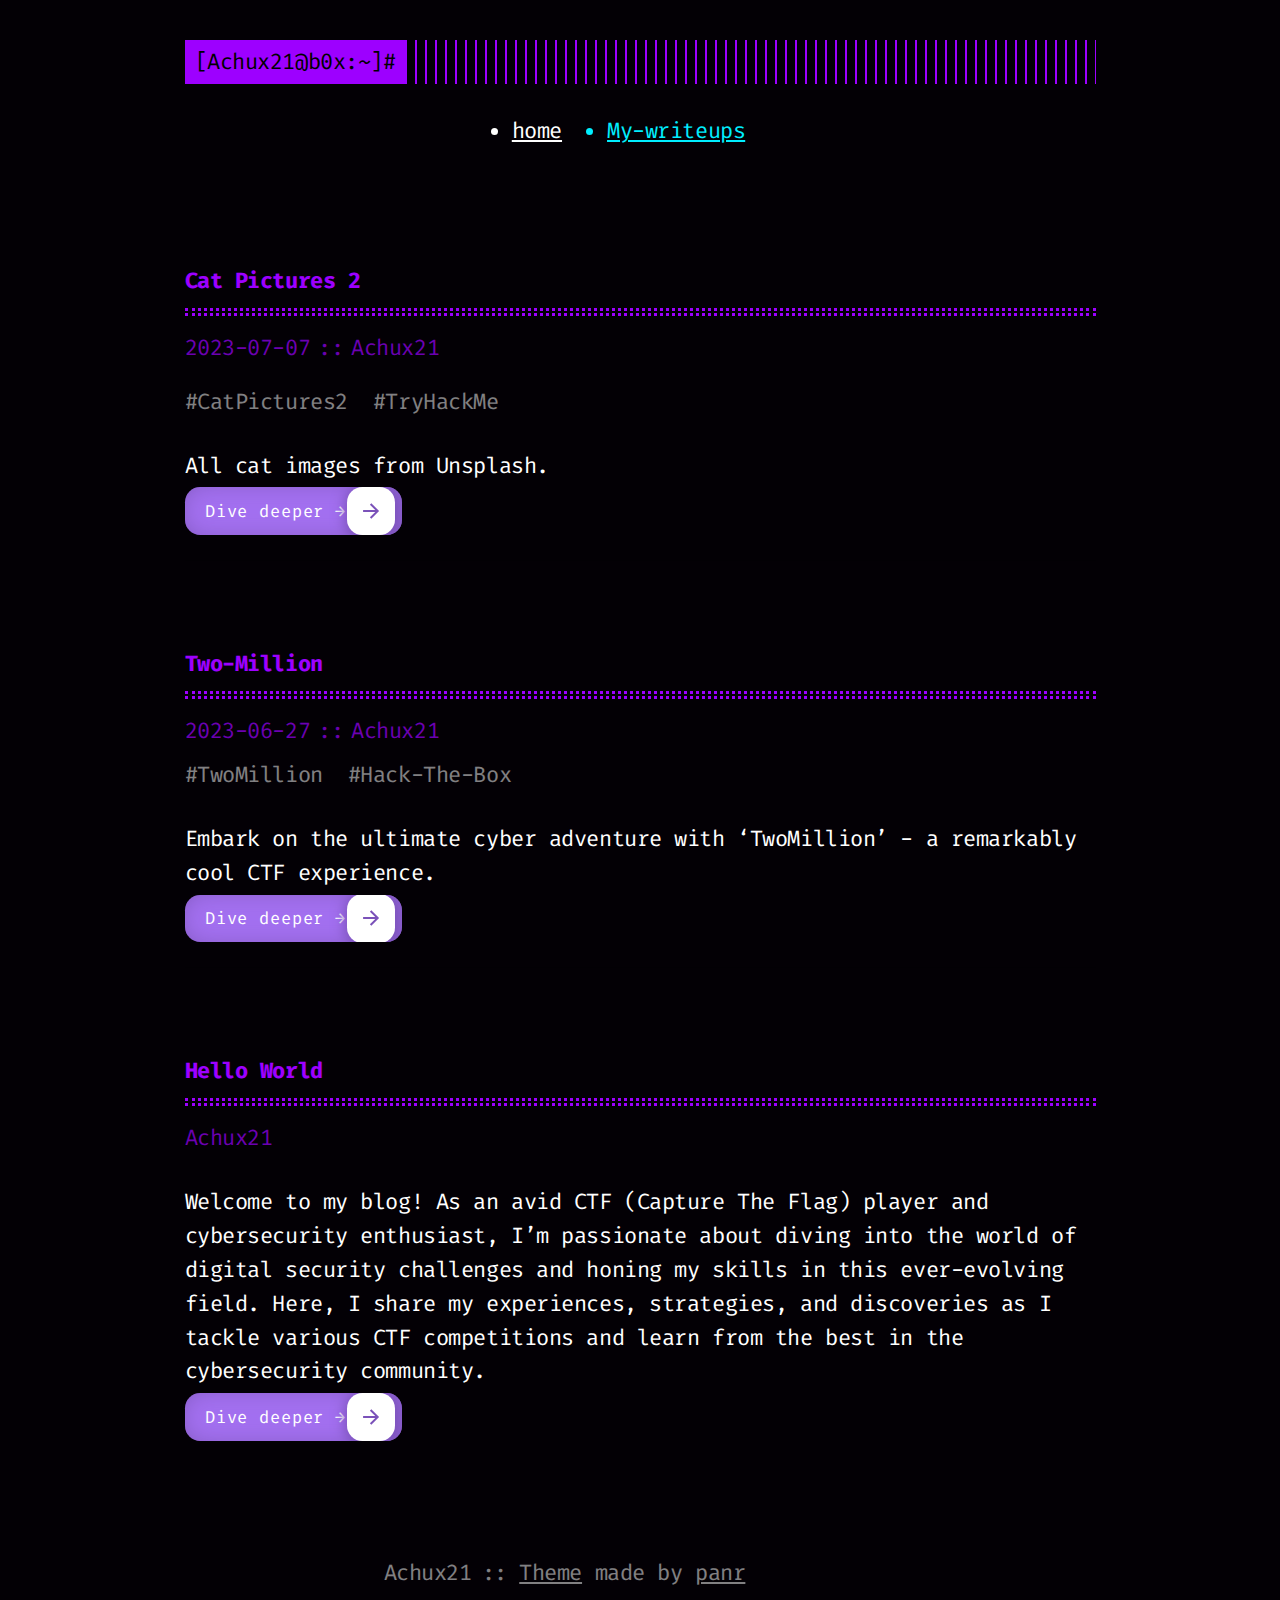
<file: posts/index.html>
<!DOCTYPE html>
<html lang="en">
<head>
  
    <title>Posts :: Welcome</title>
  
  <meta http-equiv="content-type" content="text/html; charset=utf-8">
<meta name="viewport" content="width=device-width, initial-scale=1.0">
<meta name="description" content="" />
<meta name="keywords" content="" />

  <meta name="robots" content="noodp" />

<link rel="canonical" href="/posts/" />






  
  
  
  
  
  <link rel="stylesheet" href="/styles.css">







  <link rel="shortcut icon" href="favicon.ico">



<meta name="twitter:card" content="summary" />

  
    <meta name="twitter:site" content="" />
  
    <meta name="twitter:creator" content="" />



<meta property="og:locale" content="en" />
<meta property="og:type" content="website" />
<meta property="og:title" content="Posts">
<meta property="og:description" content="" />
<meta property="og:url" content="/posts/" />
<meta property="og:site_name" content="Welcome" />

  
    <meta property="og:image" content="favicon.ico">
  

<meta property="og:image:width" content="1200">
<meta property="og:image:height" content="627">





  <link href="/posts/index.xml" rel="alternate" type="application/rss+xml" title="Welcome" />









</head>
<body class="blue">


<div class="container center headings--one-size">

  <header class="header">
  <div class="header__inner">
    <div class="header__logo">
      <a href="/">
  <div class="logo">
    [Achux21@b0x:~]#
  </div>
</a>

    </div>
    
      <ul class="menu menu--mobile">
  <li class="menu__trigger">Menu&nbsp;▾</li>
  <li>
    <ul class="menu__dropdown">
      
        
          <li><a href="/about">home</a></li>
        
      
        
          <li><a href="/posts/index.html">My-writeups</a></li>
        
      
      
    </ul>
  </li>
</ul>

    
    
  </div>
  
    <nav class="navigation-menu">
  <ul class="navigation-menu__inner menu--desktop">
    
      
        
          <li><a href="/about" >home</a></li>
        
          
        
          <li class="active"><a href="/posts/index.html" >My-writeups</a></li>
        
      
      
    
  </ul>
</nav>

  
</header>


  <div class="content">
    
  
  <div class="posts">
    
      <article class="post on-list">
        <h1 class="post-title">
          <a href="/posts/catpictures/">Cat Pictures 2</a>
        </h1>
        <div class="post-meta"><time class="post-date">2023-07-07</time><span class="post-author">Achux21</span></div>

        
          <span class="post-tags">
            
            
            
           
          </span>
        
          <span class="post-tags">
          #<a href="\tags\catpictures2\index.html">CatPictures2</a>&nbsp;
            
          #<a href="\tags\tryhackme\index.html">TryHackMe</a>&nbsp;

        </span>
        <div class="post-content" class="select">
          
            All cat images from Unsplash.
          
        </div>

        
         
          <button  class="cssbuttons-io-button"> Dive deeper →
            <div class="icon">
             <a class="read-more button" href="/posts/catpictures/">
            <svg xmlns="http://www.w3.org/2000/svg" viewBox="0 0 24 24" width="24" height="24"><path fill="none" d="M0 0h24v24H0z"></path><path fill="currentColor" d="M16.172 11l-5.364-5.364 1.414-1.414L20 12l-7.778 7.778-1.414-1.414L16.172 13H4v-2z" data-darkreader-inline-fill="" style="--darkreader-inline-fill: currentColor;"></path></svg>
                       </a>
                     </div>
            </button>
      </article>
    
      <article class="post on-list">
        <h1 class="post-title">
          <a href="/posts/htb/">Two-Million</a>
        </h1>
        <div class="post-meta"><time class="post-date">2023-06-27</time><span class="post-author">Achux21</span></div>

        
          <span class="post-tags">
            
            #<a href="/tags\twomillion\index.html">TwoMillion</a>&nbsp;
            
            #<a href="/tags\hack-the-box\index.html">Hack-The-Box</a>&nbsp;
            
          </span>
        

        


        <div class="post-content">
          
            Embark on the ultimate cyber adventure with &lsquo;TwoMillion&rsquo; - a remarkably cool CTF experience.
          
        </div>

        
          
          <button class="cssbuttons-io-button"> Dive deeper →
            <div class="icon">
             <a class="read-more button" href="/posts/htb/">
            <svg xmlns="http://www.w3.org/2000/svg" viewBox="0 0 24 24" width="24" height="24"><path fill="none" d="M0 0h24v24H0z"></path><path fill="currentColor" d="M16.172 11l-5.364-5.364 1.414-1.414L20 12l-7.778 7.778-1.414-1.414L16.172 13H4v-2z" data-darkreader-inline-fill="" style="--darkreader-inline-fill: currentColor;"></path></svg>
                       </a>
                     </div>
            </button>
      </article>
    
      <article class="post on-list">
        <h1 class="post-title">
          <a href="/posts/hello/">Hello World</a>
        </h1>
        <div class="post-meta"><span class="post-author">Achux21</span></div>

        

        


        <div class="post-content" class="select">
          
            Welcome to my blog! As an avid CTF (Capture The Flag) player and cybersecurity enthusiast, I&rsquo;m passionate about diving into the world of digital security challenges and honing my skills in this ever-evolving field. Here, I share my experiences, strategies, and discoveries as I tackle various CTF competitions and learn from the best in the cybersecurity community.
          
        </div>

        
          
          <button class="cssbuttons-io-button"> Dive deeper →
            <div class="icon">
             <a class="read-more button" href="/posts/hello/">
            <svg xmlns="http://www.w3.org/2000/svg" viewBox="0 0 24 24" width="24" height="24"><path fill="none" d="M0 0h24v24H0z"></path><path fill="currentColor" d="M16.172 11l-5.364-5.364 1.414-1.414L20 12l-7.778 7.778-1.414-1.414L16.172 13H4v-2z" data-darkreader-inline-fill="" style="--darkreader-inline-fill: currentColor;"></path></svg>
                       </a>
                     </div>
            </button>
      </article>
    

    <div class="pagination">
  <div class="pagination__buttons">
    
    
  </div>
</div>

  </div>

  </div>

  
    <footer class="footer">
  <div class="footer__inner">
    
      <div class="copyright copyright--user">
        <span>Achux21</span>
    
      <span>:: <a href="https://github.com/panr/hugo-theme-terminal" target="_blank">Theme</a> made by <a href="https://github.com/panr" target="_blank">panr</a></span>
      </div>
  </div>
</footer>






<script type="text/javascript" src="/bundle.min.js"></script>





  
</div>

</body>
</html>
</file>
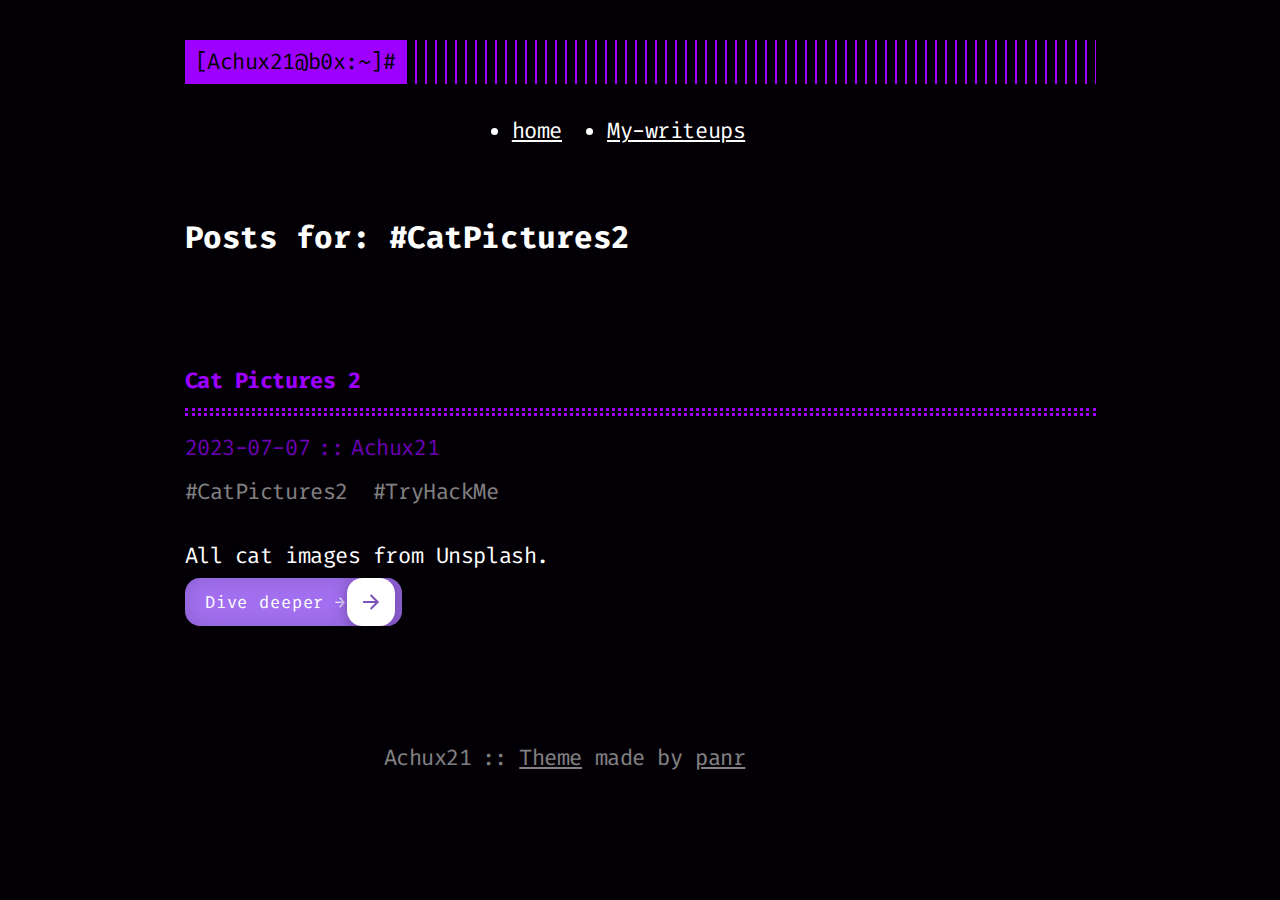
<file: tags/catpictures2/index.html>
<!DOCTYPE html>
<html lang="en">
<head>
  
    <title>CatPictures2 :: Welcome</title>
  
  <meta http-equiv="content-type" content="text/html; charset=utf-8">
<meta name="viewport" content="width=device-width, initial-scale=1.0">
<meta name="description" content="" />
<meta name="keywords" content="" />

  <meta name="robots" content="noodp" />

<link rel="canonical" href="/tags/catpictures2/" />






  
  
  
  
  
  <link rel="stylesheet" href="/styles.css">







  <link rel="shortcut icon" href="favicon.ico">



<meta name="twitter:card" content="summary" />

  
    <meta name="twitter:site" content="" />
  
    <meta name="twitter:creator" content="" />



<meta property="og:locale" content="en" />
<meta property="og:type" content="website" />
<meta property="og:title" content="CatPictures2">
<meta property="og:description" content="" />
<meta property="og:url" content="/tags/catpictures2/" />
<meta property="og:site_name" content="Welcome" />

  
    <meta property="og:image" content="favicon.ico">
  

<meta property="og:image:width" content="1200">
<meta property="og:image:height" content="627">





  <link href="/tags/catpictures2/index.xml" rel="alternate" type="application/rss+xml" title="Welcome" />









</head>
<body class="blue">


<div class="container center headings--one-size">

  <header class="header">
  <div class="header__inner">
    <div class="header__logo">
      <a href="/">
  <div class="logo">
    [Achux21@b0x:~]#
  </div>
</a>

    </div>
    
      <ul class="menu menu--mobile">
  <li class="menu__trigger">Menu&nbsp;▾</li>
  <li>
    <ul class="menu__dropdown">
      
        
          <li><a href="/about">home</a></li>
        
      
        
          <li><a href="/">My-writeups</a></li>
        
      
      
    </ul>
  </li>
</ul>

    
    
  </div>
  
    <nav class="navigation-menu">
  <ul class="navigation-menu__inner menu--desktop">
    
      
        
          <li><a href="/about" >home</a></li>
        
      
        
          <li><a href="/posts/index.html" >My-writeups</a></li>
        
      
      
    
  </ul>
</nav>

  
</header>


  <div class="content">
    
  <h1>Posts for: #CatPictures2</h1>
  
  <div class="posts">
    
      <article class="post on-list">
        <h1 class="post-title">
          <a href="/posts/catpictures/">Cat Pictures 2</a>
        </h1>
        <div class="post-meta"><time class="post-date">2023-07-07</time><span class="post-author">Achux21</span></div>

        
          <span class="post-tags">
            
            #<a >CatPictures2</a>&nbsp;
            
            #<a href="\tags\tryhackme\index.html">TryHackMe</a>&nbsp;
            
          </span>
        

        


        <div class="post-content">
          
            All cat images from Unsplash.
          
        </div>

        
         
          <button  class="cssbuttons-io-button"> Dive deeper →
            <div class="icon">
             <a class="read-more button" href="/posts/catpictures/">
            <svg xmlns="http://www.w3.org/2000/svg" viewBox="0 0 24 24" width="24" height="24"><path fill="none" d="M0 0h24v24H0z"></path><path fill="currentColor" d="M16.172 11l-5.364-5.364 1.414-1.414L20 12l-7.778 7.778-1.414-1.414L16.172 13H4v-2z" data-darkreader-inline-fill="" style="--darkreader-inline-fill: currentColor;"></path></svg>
                       </a>
                     </div>
            </button>
      </article>
    

    <div class="pagination">
  <div class="pagination__buttons">
    
    
  </div>
</div>

  </div>

  </div>

  
    <footer class="footer">
  <div class="footer__inner">
    
      <div class="copyright copyright--user">
        <span>Achux21</span>
    
      <span>:: <a href="https://github.com/panr/hugo-theme-terminal" target="_blank">Theme</a> made by <a href="https://github.com/panr" target="_blank">panr</a></span>
      </div>
  </div>
</footer>






<script type="text/javascript" src="/bundle.min.js"></script>





  
</div>

</body>
</html>
</file>
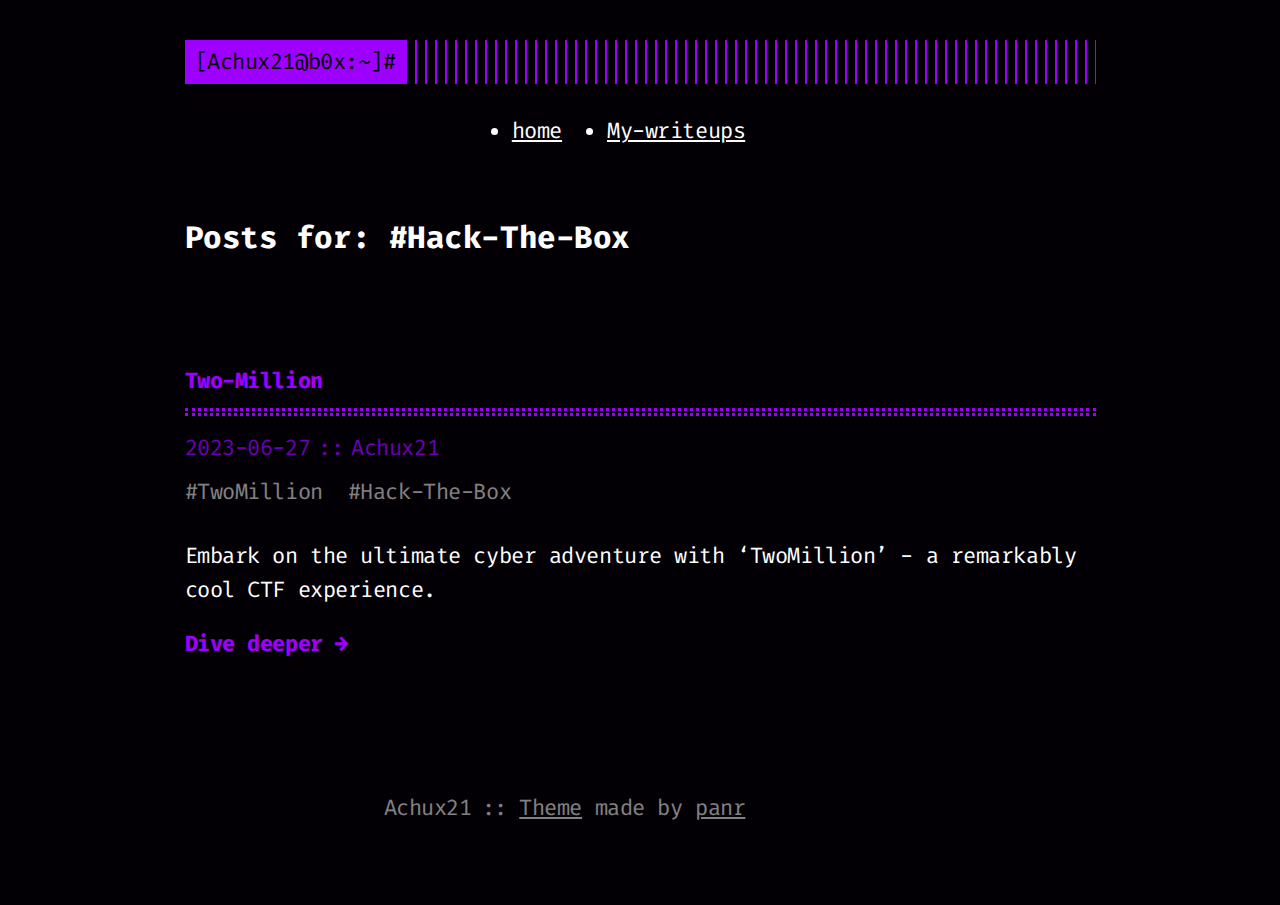
<file: tags/hack-the-box/index.html>
<!DOCTYPE html>
<html lang="en">
<head>
  
    <title>Hack-The-Box :: Welcome</title>
  
  <meta http-equiv="content-type" content="text/html; charset=utf-8">
<meta name="viewport" content="width=device-width, initial-scale=1.0">
<meta name="description" content="" />
<meta name="keywords" content="" />

  <meta name="robots" content="noodp" />

<link rel="canonical" href="/tags/hack-the-box/" />






  
  
  
  
  
  <link rel="stylesheet" href="/styles.css">







  <link rel="shortcut icon" href="favicon.ico">



<meta name="twitter:card" content="summary" />

  
    <meta name="twitter:site" content="" />
  
    <meta name="twitter:creator" content="" />



<meta property="og:locale" content="en" />
<meta property="og:type" content="website" />
<meta property="og:title" content="Hack-The-Box">
<meta property="og:description" content="" />
<meta property="og:url" content="/tags/hack-the-box/" />
<meta property="og:site_name" content="Welcome" />

  
    <meta property="og:image" content="favicon.ico">
  

<meta property="og:image:width" content="1200">
<meta property="og:image:height" content="627">





  <link href="/tags/hack-the-box/index.xml" rel="alternate" type="application/rss+xml" title="Welcome" />









</head>
<body class="blue">


<div class="container center headings--one-size">

  <header class="header">
  <div class="header__inner">
    <div class="header__logo">
      <a href="/">
  <div class="logo">
    [Achux21@b0x:~]#
  </div>
</a>

    </div>
    
      <ul class="menu menu--mobile">
  <li class="menu__trigger">Menu&nbsp;▾</li>
  <li>
    <ul class="menu__dropdown">
      
        
          <li><a href="/about">home</a></li>
        
      
        
          <li><a href="/posts/index.html">My-writeups</a></li>
        
      
      
    </ul>
  </li>
</ul>

    
    
  </div>
  
    <nav class="navigation-menu">
  <ul class="navigation-menu__inner menu--desktop">
    
      
        
          <li><a href="/about" >home</a></li>
        
      
        
          <li><a href="/posts\index.html" >My-writeups</a></li>
        
      
      
    
  </ul>
</nav>

  
</header>


  <div class="content">
    
  <h1>Posts for: #Hack-The-Box</h1>
  
  <div class="posts">
    
      <article class="post on-list">
        <h1 class="post-title">
          <a href="/posts/htb/">Two-Million</a>
        </h1>
        <div class="post-meta"><time class="post-date">2023-06-27</time><span class="post-author">Achux21</span></div>

        
          <span class="post-tags">
            
            #<a href="/tags\twomillion\index.html">TwoMillion</a>&nbsp;
            
            #<a >Hack-The-Box</a>&nbsp;
            
          </span>
        

        


        <div class="post-content">
          
            Embark on the ultimate cyber adventure with &lsquo;TwoMillion&rsquo; - a remarkably cool CTF experience.
          
        </div>

        
          <div>
            <a class="read-more button" href="/posts/htb/">Dive deeper →</a>
          </div>
        
      </article>
    

    <div class="pagination">
  <div class="pagination__buttons">
    
    
  </div>
</div>

  </div>

  </div>

  
    <footer class="footer">
  <div class="footer__inner">
    
      <div class="copyright copyright--user">
        <span>Achux21</span>
    
      <span>:: <a href="https://github.com/panr/hugo-theme-terminal" target="_blank">Theme</a> made by <a href="https://github.com/panr" target="_blank">panr</a></span>
      </div>
  </div>
</footer>






<script type="text/javascript" src="/bundle.min.js"></script>





  
</div>

</body>
</html>
</file>
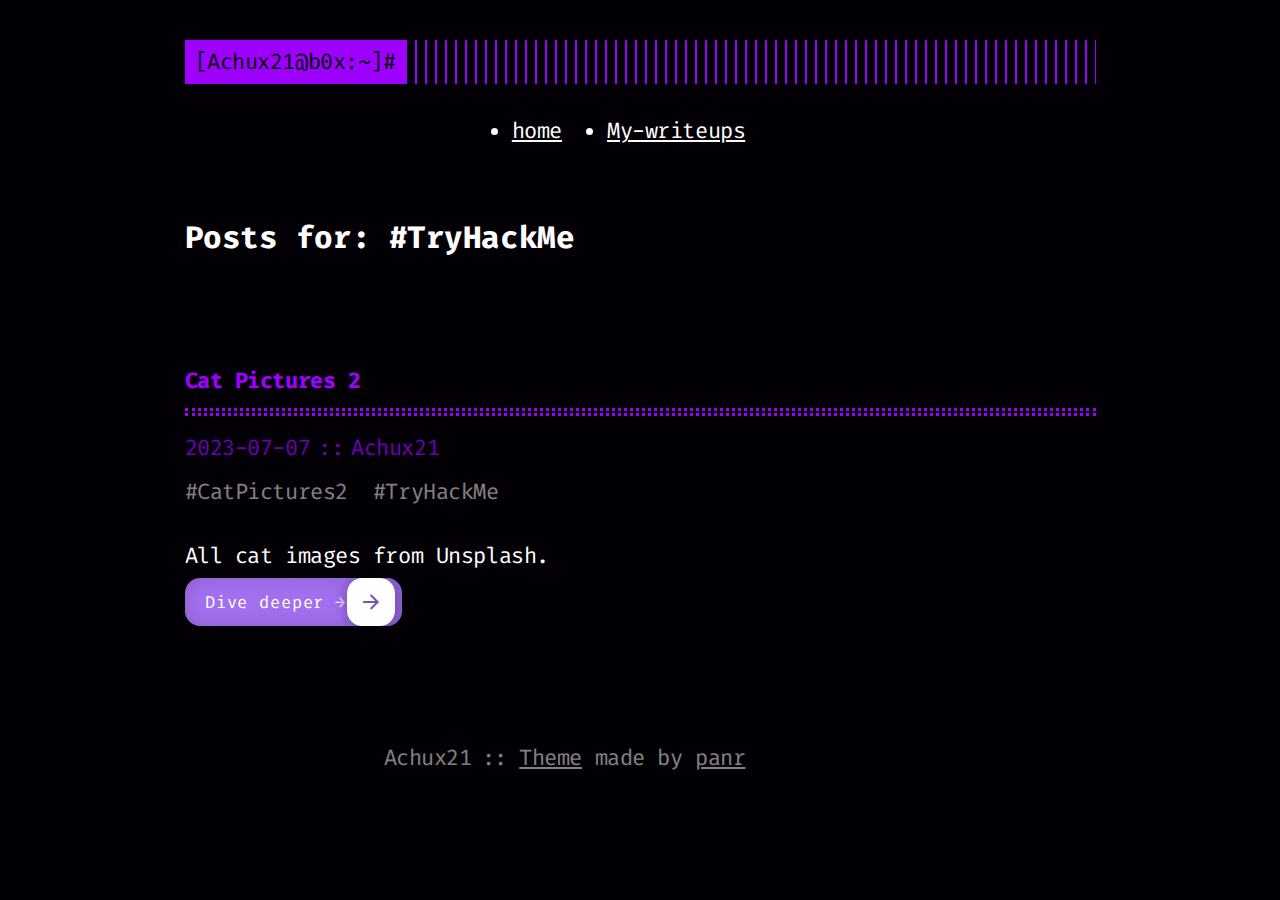
<file: tags/tryhackme/index.html>
<!DOCTYPE html>
<html lang="en">
<head>
  
    <title>TryHackMe :: Welcome</title>
  
  <meta http-equiv="content-type" content="text/html; charset=utf-8">
<meta name="viewport" content="width=device-width, initial-scale=1.0">
<meta name="description" content="" />
<meta name="keywords" content="" />

  <meta name="robots" content="noodp" />

<link rel="canonical" href="/tags/tryhackme/" />






  
  
  
  
  
  <link rel="stylesheet" href="/styles.css">







  <link rel="shortcut icon" href="favicon.ico">



<meta name="twitter:card" content="summary" />

  
    <meta name="twitter:site" content="" />
  
    <meta name="twitter:creator" content="" />



<meta property="og:locale" content="en" />
<meta property="og:type" content="website" />
<meta property="og:title" content="TryHackMe">
<meta property="og:description" content="" />
<meta property="og:url" content="/tags/tryhackme/" />
<meta property="og:site_name" content="Welcome" />

  
    <meta property="og:image" content="favicon.ico">
  

<meta property="og:image:width" content="1200">
<meta property="og:image:height" content="627">





  <link href="/tags/tryhackme/index.xml" rel="alternate" type="application/rss+xml" title="Welcome" />









</head>
<body class="blue">


<div class="container center headings--one-size">

  <header class="header">
  <div class="header__inner">
    <div class="header__logo">
      <a href="/">
  <div class="logo">
    [Achux21@b0x:~]#
  </div>
</a>

    </div>
    
      <ul class="menu menu--mobile">
  <li class="menu__trigger">Menu&nbsp;▾</li>
  <li>
    <ul class="menu__dropdown">
      
        
          <li><a href="/about">home</a></li>
        
      
        
          <li><a href="/posts/index.html">My-writeups</a></li>
        
      
      
    </ul>
  </li>
</ul>

    
    
  </div>
  
    <nav class="navigation-menu">
  <ul class="navigation-menu__inner menu--desktop">
    
      
        
          <li><a href="/about" >home</a></li>
        
      
        
          <li><a href="/posts/index.html" >My-writeups</a></li>
        
      
      
    
  </ul>
</nav>

  
</header>


  <div class="content">
    
  <h1>Posts for: #TryHackMe</h1>
  
  <div class="posts">
    
      <article class="post on-list">
        <h1 class="post-title">
          <a href="/posts/catpictures/">Cat Pictures 2</a>
        </h1>
        <div class="post-meta"><time class="post-date">2023-07-07</time><span class="post-author">Achux21</span></div>

        
          <span class="post-tags">
            
            #<a href="\tags\catpictures2\index.html">CatPictures2</a>&nbsp;
            
            #<a >TryHackMe</a>&nbsp;
            
          </span>
        

        


        <div class="post-content">
          
            All cat images from Unsplash.
          
        </div>

        
        <button  class="cssbuttons-io-button"> Dive deeper →
          <div class="icon">
           <a class="read-more button" href="/posts/catpictures/">
          <svg xmlns="http://www.w3.org/2000/svg" viewBox="0 0 24 24" width="24" height="24"><path fill="none" d="M0 0h24v24H0z"></path><path fill="currentColor" d="M16.172 11l-5.364-5.364 1.414-1.414L20 12l-7.778 7.778-1.414-1.414L16.172 13H4v-2z" data-darkreader-inline-fill="" style="--darkreader-inline-fill: currentColor;"></path></svg>
                     </a>
                   </div>
          </button>
        
      </article>
    

    <div class="pagination">
  <div class="pagination__buttons">
    
    
  </div>
</div>

  </div>

  </div>

  
    <footer class="footer">
  <div class="footer__inner">
    
      <div class="copyright copyright--user">
        <span>Achux21</span>
    
      <span>:: <a href="https://github.com/panr/hugo-theme-terminal" target="_blank">Theme</a> made by <a href="https://github.com/panr" target="_blank">panr</a></span>
      </div>
  </div>
</footer>






<script type="text/javascript" src="/bundle.min.js"></script>





  
</div>

</body>
</html>
</file>
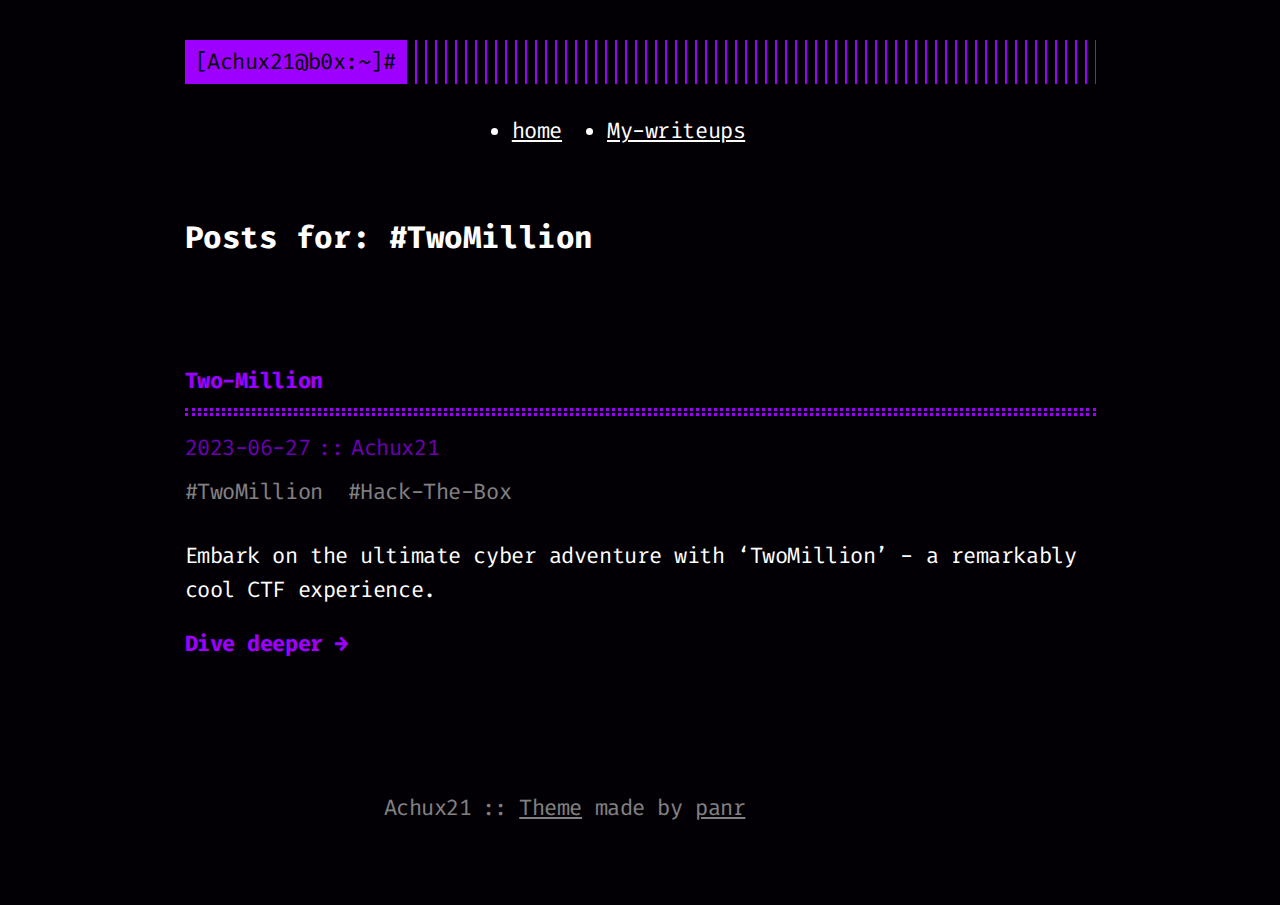
<file: tags/twomillion/index.html>
<!DOCTYPE html>
<html lang="en">
<head>
  
    <title>TwoMillion :: Welcome</title>
  
  <meta http-equiv="content-type" content="text/html; charset=utf-8">
<meta name="viewport" content="width=device-width, initial-scale=1.0">
<meta name="description" content="" />
<meta name="keywords" content="" />

  <meta name="robots" content="noodp" />

<link rel="canonical" href="/tags/twomillion/" />






  
  
  
  
  
  <link rel="stylesheet" href="/styles.css">







  <link rel="shortcut icon" href="favicon.ico">



<meta name="twitter:card" content="summary" />

  
    <meta name="twitter:site" content="" />
  
    <meta name="twitter:creator" content="" />



<meta property="og:locale" content="en" />
<meta property="og:type" content="website" />
<meta property="og:title" content="TwoMillion">
<meta property="og:description" content="" />
<meta property="og:url" content="/tags/twomillion/" />
<meta property="og:site_name" content="Welcome" />

  
    <meta property="og:image" content="favicon.ico">
  

<meta property="og:image:width" content="1200">
<meta property="og:image:height" content="627">





  <link href="/tags/twomillion/index.xml" rel="alternate" type="application/rss+xml" title="Welcome" />









</head>
<body class="blue">


<div class="container center headings--one-size">

  <header class="header">
  <div class="header__inner">
    <div class="header__logo">
      <a href="/">
  <div class="logo">
    [Achux21@b0x:~]#
  </div>
</a>

    </div>
    
      <ul class="menu menu--mobile">
  <li class="menu__trigger">Menu&nbsp;▾</li>
  <li>
    <ul class="menu__dropdown">
      
        
          <li><a href="/about">home</a></li>
        
      
        
          <li><a href="/posts\index.html">My-writeups</a></li>
        
      
      
    </ul>
  </li>
</ul>

    
    
  </div>
  
    <nav class="navigation-menu">
  <ul class="navigation-menu__inner menu--desktop">
    
      
        
          <li><a href="/about" >home</a></li>
        
      
        
          <li><a href="/posts\index.html" >My-writeups</a></li>
        
      
      
    
  </ul>
</nav>

  
</header>


  <div class="content">
    
  <h1>Posts for: #TwoMillion</h1>
  
  <div class="posts">
    
      <article class="post on-list">
        <h1 class="post-title">
          <a href="/posts/htb/">Two-Million</a>
        </h1>
        <div class="post-meta"><time class="post-date">2023-06-27</time><span class="post-author">Achux21</span></div>

        
          <span class="post-tags">
            
            #<a >TwoMillion</a>&nbsp;
            
            #<a href="/tags\hack-the-box\index.html">Hack-The-Box</a>&nbsp;
            
          </span>
        

        


        <div class="post-content" class="select">
          
            Embark on the ultimate cyber adventure with &lsquo;TwoMillion&rsquo; - a remarkably cool CTF experience.
          
        </div>

        
          <div>
            <a class="read-more button" href="/posts/htb/">Dive deeper →</a>
          </div>
        
      </article>
    

    <div class="pagination">
  <div class="pagination__buttons">
    
    
  </div>
</div>

  </div>

  </div>

  
    <footer class="footer">
  <div class="footer__inner">
    
      <div class="copyright copyright--user">
        <span>Achux21</span>
    
      <span>:: <a href="https://github.com/panr/hugo-theme-terminal" target="_blank">Theme</a> made by <a href="https://github.com/panr" target="_blank">panr</a></span>
      </div>
  </div>
</footer>






<script type="text/javascript" src="/bundle.min.js"></script>





  
</div>

</body>
</html>
</file>
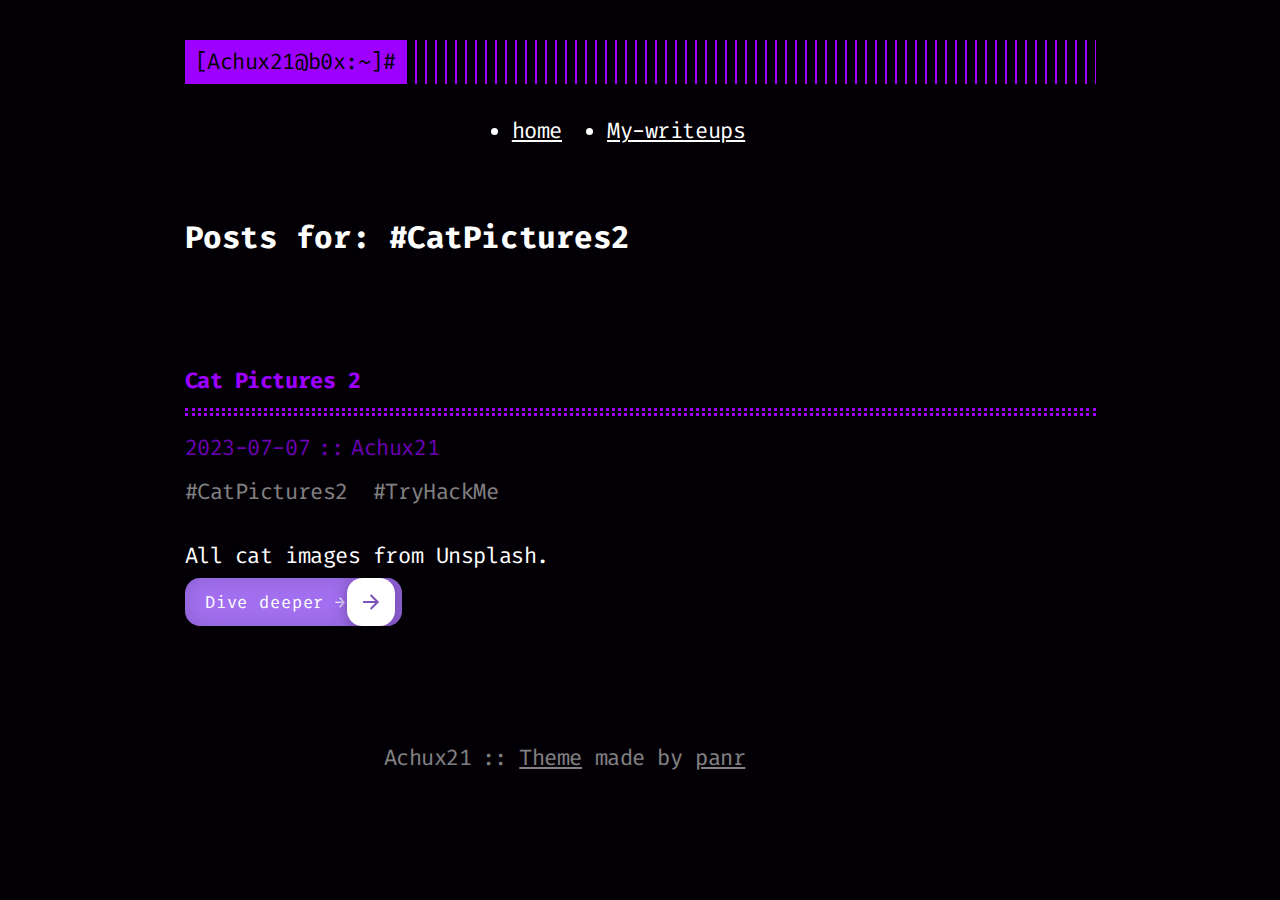
<file: tags/catpictures2/page/1/index.html>
<!DOCTYPE html>
<html lang="en">
  <head>
    <title>/tags/catpictures2/</title>
    <link rel="canonical" href="/tags/catpictures2/">
    <meta name="robots" content="noindex">
    <meta charset="utf-8">
    <meta http-equiv="refresh" content="0; url=/tags/catpictures2/">
  </head>
</html>
</file>
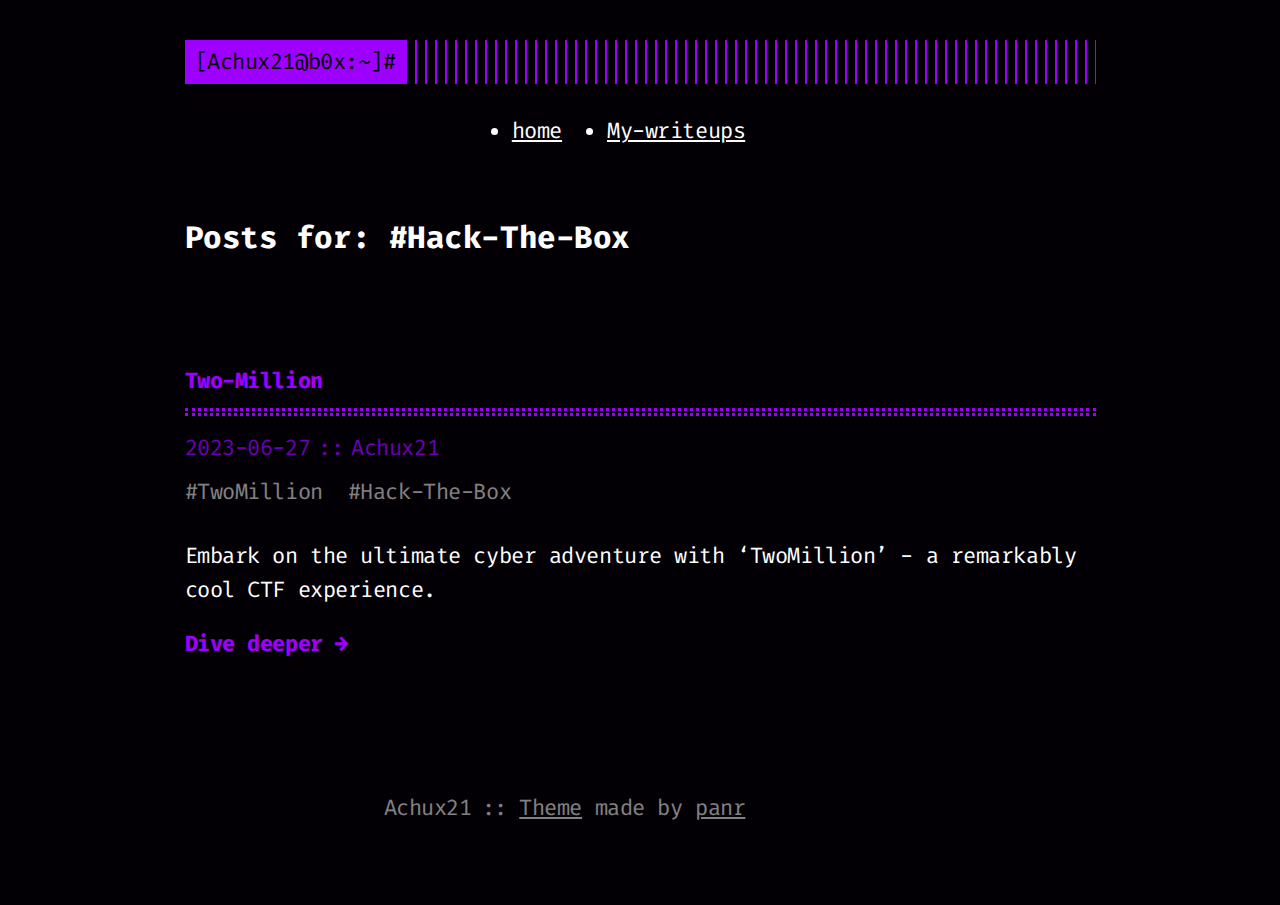
<file: tags/hack-the-box/page/1/index.html>
<!DOCTYPE html>
<html lang="en">
  <head>
    <title>/tags/hack-the-box/</title>
    <link rel="canonical" href="/tags/hack-the-box/">
    <meta name="robots" content="noindex">
    <meta charset="utf-8">
    <meta http-equiv="refresh" content="0; url=/tags/hack-the-box/">
  </head>
</html>
</file>
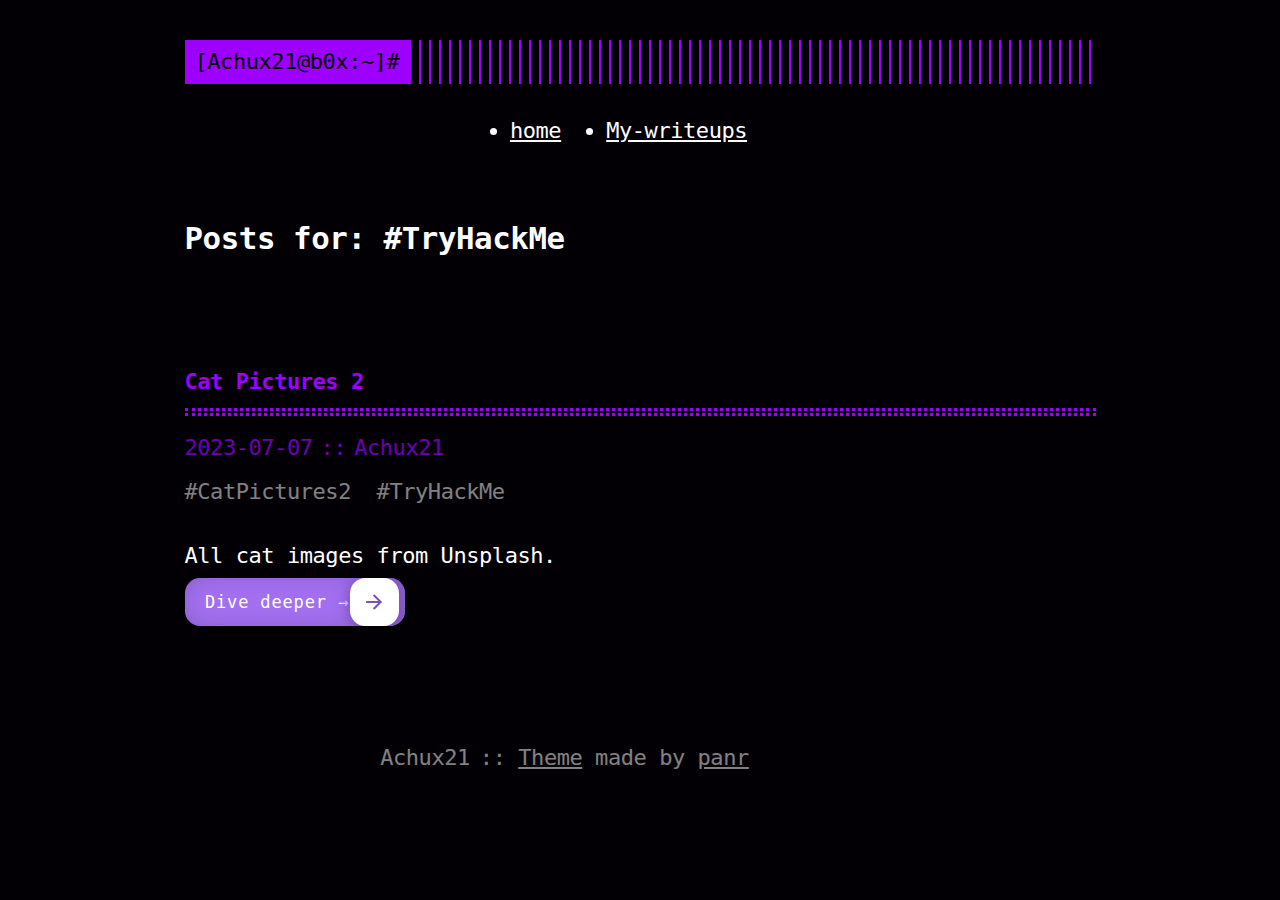
<file: tags/tryhackme/page/1/index.html>
<!DOCTYPE html>
<html lang="en">
  <head>
    <title>/tags/tryhackme/</title>
    <link rel="canonical" href="/tags/tryhackme/">
    <meta name="robots" content="noindex">
    <meta charset="utf-8">
    <meta http-equiv="refresh" content="0; url=/tags/tryhackme/">
  </head>
</html>
</file>
<file: styles.css>
*{
  user-select: none;
 font-size: 22px;
}
.select{ 
  user-select: text;
}
.cssbuttons-io-button {
  background: #A370F0;
  color: white;
  font-family: inherit;
  padding: 0.35em;
  padding-left: 1.2em;
  font-size: 17px;
  font-weight: 500;
  border-radius: 0.9em;
  border: none;
  letter-spacing: 0.05em;
  display: flex;
  align-items: center;
  box-shadow: inset 0 0 1.6em -0.6em #714da6;
  overflow: hidden;
  position: relative;
  height: 2.8em;
  padding-right: 3.3em;
}

/*# sourceMappingURL=styles.css.map */
.cssbuttons-io-button .icon {
  background: white;
  margin-left: 1em;
  position: absolute;
  display: flex;
  align-items: center;
  justify-content: center;
  height: 2.2em;
  width: 2.2em;
  border-radius: 0.7em;
  box-shadow: 0.1em 0.1em 0.6em 0.2em #7b52b9;
  right: 0.3em;
  transition: all 0.3s;
}

.cssbuttons-io-button:hover .icon {
  width: calc(100% - 0.6em);
}

.cssbuttons-io-button .icon svg {
  width: 1.1em;
  transition: transform 0.3s;
  color: #7b52b9;
}

.cssbuttons-io-button:hover .icon svg {
  transform: translateX(0.1em);
}

@font-face {
  font-display: swap;
  font-family: 'Fira Code';
  font-style: normal;
  font-weight: 400;
  src: url("../fonts/FiraCode-Regular.woff") format("woff")
}

@font-face {
  font-display: swap;
  font-family: 'Fira Code';
  font-style: normal;
  font-weight: 800;
  src: url("../fonts/FiraCode-Bold.woff") format("woff")
}

.button-container {
  display: table;
  margin-left: auto;
  margin-right: auto
}

button,.button,a.button {
  position: relative;
  display: flex;
  align-items: center;
  justify-content: center;
  padding: 8px 18px;
  margin: 5px 0;
  text-decoration: none;
  text-align: center;
  border-radius: 8;
  border: 1px solid #9D00FF;
  background: #9D00FF;
  color: #030005;
  font: inherit;
  font-weight: bold;
  appearance: none;
  cursor: pointer;
  outline: none
}

button:hover,.button:hover,a.button:hover {
  background: rgba(157,0,255,0.9)
}

button.outline,.button.outline,a.button.outline {
  background: transparent;
  box-shadow: none;
  padding: 8px 18px
}

button.outline :hover,.button.outline :hover,a.button.outline :hover {
  transform: none;
  box-shadow: none
}

button.link,.button.link,a.button.link {
  background: none;
  font-size: 1rem
}

button.small,.button.small,a.button.small {
  font-size: .8rem
}

button.wide,.button.wide,a.button.wide {
  min-width: 200px;
  padding: 14px 24px
}

a.read-more,a.read-more:hover,a.read-more:active {
  display: inline-flex;
  border: none;
  color: #9D00FF;
  background: none;
  box-shadow: none;
  padding: 0;
  margin: 20px 0;
  max-width: 100%
}

.code-toolbar {
  margin-bottom: 20px
}

.code-toolbar .toolbar-item a {
  position: relative;
  display: inline-flex;
  align-items: center;
  justify-content: center;
  padding: 3px 8px;
  margin-bottom: 5px;
  text-decoration: none;
  text-align: center;
  font-size: 13px;
  font-weight: 500;
  border-radius: 8px;
  border: 1px solid transparent;
  appearance: none;
  cursor: pointer;
  outline: none
}

input,textarea,select {
  background: transparent;
  color: #9D00FF;
  border: 1px solid #9D00FF;
  border-radius: 0;
  padding: 10px;
  margin: 5px 0;
  font: inherit;
  appearance: none
}

input:focus,input :active,textarea:focus,textarea :active,select:focus,select :active {
  border-color: #fff;
  outline: 1px solid #fff
}

input:active,textarea:active,select:active {
  box-shadow: none
}

select {
  background: #030005
}

select option {
  background: #030005
}

::placeholder {
  color: rgba(157,0,255,0.5)
}

input[type="checkbox"] {
  vertical-align: middle;
  padding: 10px;
  box-shadow: inset 0 0 0 3px #030005
}

input[type="checkbox"]:checked {
  background: #9D00FF
}

.header {
  display: flex;
  flex-direction: column;
  position: relative
}

@media print {
  .header {
      display: none
  }
}

.header__inner {
  display: flex;
  align-items: center;
  justify-content: space-between
}

.header__logo {
  display: flex;
  flex: 1
}

.header__logo:after {
  content: '';
  background: repeating-linear-gradient(90deg, #9D00FF, #9D00FF 2px, transparent 0, transparent 10px);
  display: block;
  width: 100%;
  right: 10px
}

.header__logo a {
  flex: 0 0 auto;
  max-width: 100%;
  text-decoration: none
}

.navigation-menu
{
  
   display: flex;
  align-items: center;
  justify-content: center;
  margin: 20px 1px;
  
  }
  .navigation-menu__inner {
    display: flex;
    font-size: 10px;
  }
.navigation-menu__inner>li.active{ 
  color:rgb(0, 238, 255);}
  
  .navigation-menu__inner>li{
    flex: 0 0 auto;
    
    margin-right: 45px;
    white-space: nowrap;
}
@media (max-width: 684px) {
  .navigation-menu {
      margin:0
  }
}



@media (max-width: 684px) {
  .navigation-menu__inner {
      flex-direction:column;
      align-items: flex-start;
      padding: 0
  }

  .navigation-menu__inner li {
      margin: 0;
      padding: 5px
  }
}

.navigation-menu .spacer {
  flex-grow: 1 !important
}

.menu {
  display: flex;
  flex-direction: column;
  position: relative;
  list-style: none;
  padding: 0;
  margin: 0
}

.menu__trigger {
  margin-right: 0 !important;
  color: #9D00FF;
  user-select: none;
  cursor: pointer
}

.menu__dropdown {
  display: none;
  flex-direction: column;
  position: absolute;
  background: #030005;
  box-shadow: 0 10px rgba(3,0,5,0.8),-10px 10px rgba(3,0,5,0.8),10px 10px rgba(3,0,5,0.8);
  color: white;
  border: 2px solid;
  margin: 0;
  padding: 10px;
  top: 10px;
  left: 0;
  list-style: none;
  z-index: 99
}

.open .menu__dropdown {
  display: flex
}

.menu__dropdown>li {
  flex: 0 0 auto
}

.menu__dropdown>li:not(:last-of-type) {
  margin-bottom: 10px
}

.menu__dropdown>li a {
  display: flex;
  padding: 5px
}

@media (max-width: 684px) {
  .menu--desktop {
      display:none
  }
}

.menu--mobile .menu__trigger {
  color: #9D00FF;
  border: 2px solid;
  margin-left: 10px;
  height: 100%;
  padding: 3px 8px;
  margin-bottom: 0 !important;
  position: relative;
  cursor: pointer;
  display: none
}

@media (max-width: 684px) {
  .menu--mobile .menu__trigger {
      display:block
  }
}

@media (max-width: 684px) {
  .menu--mobile .menu__dropdown {
      left:auto;
      right: 0
  }
}

.menu--mobile li {
  flex: 0 0 auto
}

.menu--mobile li:not(:last-of-type) {
  margin-bottom: 10px
}

.menu--language-selector .menu__trigger {
  color: #9D00FF;
  border: 2px solid;
  margin-left: 10px;
  height: 100%;
  padding: 3px 8px;
  margin-bottom: 0 !important;
  position: relative;
  cursor: pointer
}

@media (max-width: 684px) {
  .menu--language-selector .menu__trigger {
      display:none
  }
}

.menu--language-selector .menu__dropdown {
  left: auto;
  right: 0
}

.logo {
  display: flex;
  align-items: center;
  text-decoration: none;
  background: #9D00FF;
  color: black;
  padding: 5px 10px
}

html {
  box-sizing: border-box
}

*,*:before,*:after {
  box-sizing: inherit
}

body {
  margin: 0;
  padding: 0;
  font-family: 'Fira Code', Monaco, Consolas, Ubuntu Mono, monospace;
  font-size: 1rem;
  line-height: 1.54;
  letter-spacing: -0.02em;
  background-color: #030005;
  color: #fff;
  text-rendering: optimizeLegibility;
  -webkit-font-smoothing: antialiased;
  font-feature-settings: "liga", "tnum", "zero", "ss01", "locl";
  font-variant-ligatures: contextual;
  -webkit-overflow-scrolling: touch;
  -webkit-text-size-adjust: 100%
}

@media (max-width: 684px) {
  body {
      font-size:1rem
  }
}

.headings--one-size h1,.headings--one-size h2,.headings--one-size h3,.headings--one-size h4,.headings--one-size h5,.headings--one-size h6 {
  line-height: 1.3
}

.headings--one-size h1:not(first-child),.headings--one-size h2:not(first-child),.headings--one-size h3:not(first-child),.headings--one-size h4:not(first-child),.headings--one-size h5:not(first-child),.headings--one-size h6:not(first-child) {
  margin-top: 40px
}

.headings--one-size h1,.headings--one-size h2,.headings--one-size h3 {
  font-size: 1.4rem
}

.headings--one-size h4,.headings--one-size h5,.headings--one-size h6 {
  font-size: 1.2rem
}

a {
  color: inherit
}

img {
  display: block;
  max-width: 100%
}

img.left {
  margin-right: auto
}

img.center {
  margin-left: auto;
  margin-right: auto
}

img.right {
  margin-left: auto
}

p {
  margin-bottom: 20px
}

figure {
  display: table;
  max-width: 100%;
  margin: 25px 0
}

figure.left {
  margin-right: auto
}

figure.center {
  margin-left: auto;
  margin-right: auto
}

figure.right {
  margin-left: auto
}

figure figcaption {
  font-size: 14px;
  padding: 5px 10px;
  margin-top: 5px;
  background: #9D00FF;
  color: #030005
}

figure figcaption.left {
  text-align: left
}

figure figcaption.center {
  text-align: center
}

figure figcaption.right {
  text-align: right
}

code,kbd {
  font-family: 'Fira Code', Monaco, Consolas, Ubuntu Mono, monospace !important;
  font-feature-settings: normal;
  background: rgba(157,0,255,0.2);
  color: #9D00FF;
  padding: 1px 6px;
  margin: 0 2px;
  font-size: .95rem
}

code code,code kbd,kbd code,kbd kbd {
  background: transparent;
  padding: 0;
  margin: 0
}

pre {
  background: transparent !important;
  padding: 20px 10px;
  margin: 40px 0;
  font-size: .95rem !important;
  overflow: auto;
  border-top: 1px solid rgba(255,255,255,0.1);
  border-bottom: 1px solid rgba(255,255,255,0.1)
}

pre+pre {
  border-top: 0;
  margin-top: -40px
}

@media (max-width: 684px) {
  pre {
      white-space:pre-wrap;
      word-wrap: break-word
  }
}

pre code {
  background: none !important;
  margin: 0;
  padding: 0;
  font-size: inherit;
  border: none
}

blockquote {
  border-top: 1px solid #9D00FF;
  border-bottom: 1px solid #9D00FF;
  margin: 40px 0;
  padding: 25px
}

@media (max-width: 684px) {
  blockquote {
      padding-right:0
  }
}

blockquote p:first-of-type {
  margin-top: 0
}

blockquote p:last-of-type {
  margin-bottom: 0
}

blockquote p {
  position: relative
}

blockquote p:first-of-type:before {
  content: '>';
  display: block;
  position: absolute;
  left: -25px;
  color: #9D00FF
}

blockquote.twitter-tweet {
  position: relative;
  background: rgba(157,0,255,0.1);
  font: inherit;
  color: inherit;
  border: 1px solid #9D00FF;
  padding-top: 60px
}

blockquote.twitter-tweet p:before {
  content: ''
}

blockquote.twitter-tweet:before {
  content: '> From Twitter:';
  position: absolute;
  top: 20px;
  color: #9D00FF;
  font-weight: bold
}

blockquote.twitter-tweet a {
  color: #9D00FF
}

table {
  table-layout: auto;
  border-collapse: collapse;
  width: 100%;
  margin: 40px 0
}

table,th,td {
  border: 1px dashed #9D00FF;
  padding: 10px
}

th {
  color: #9D00FF
}

ul,ol {
  margin-left: 22px;
  padding: 0
}

ul li,ol li {
  position: relative
}

@media (max-width: 684px) {
  ul,ol {
      margin-left:20px
  }
}

ol {
  list-style: none;
  counter-reset: li
}

ol>li {
  counter-increment: li
}

ol>li:before {
  content: counter(li);
  position: absolute;
  right: calc(100% + 10px);
  color: #9D00FF;
  display: inline-block;
  text-align: right
}

ol>li>ol {
  margin-left: 38px
}

ol>li>ol>li {
  counter-increment: li
}

ol>li>ol>li:before {
  content: counters(li, ".") " "
}

mark {
  background: #9D00FF;
  color: #030005
}

.container {
  display: flex;
  flex-direction: column;
  padding: 40px;
  max-width: 991px;
  min-height: 100vh;
  border-right: 1px solid rgba(255,255,255,0.1)
}

.container.full,.container.center {
  border: none;
  margin: 0 auto
}

.container.full {
  max-width: 100%
}

@media (max-width: 684px) {
  .container {
      padding:20px
  }
}

@media print {
  .container {
      display: initial
  }
}

.content {
  display: flex;
  flex-direction: column
}

@media print {
  .content {
      display: initial
  }
}

hr {
  width: 100%;
  border: none;
  background: rgba(0,0,0,0.1);
  height: 1px
}

.hidden {
  display: none
}

sup {
  line-height: 0
}

.index-content {
  margin-top: 20px
}

.framed {
  border: 1px solid #9D00FF;
  padding: 20px
}

.framed *:first-child {
  margin-top: 0
}

.framed *:last-child {
  margin-bottom: 0
}

.posts {
  width: 100%
}

.post {
  width: 100%;
  text-align: left;
  margin: 20px auto;
  padding: 20px 0
}

.post:not(:last-of-type) {
  border-bottom: 1px solid rgba(0,0,0,0.1)
}

.post-meta {
  font-size: 1rem;
  margin-bottom: 10px;
  color: rgba(157,0,255,0.7)
}

.post-meta>*:not(:first-child)::before {
  content: "::";
  display: inline-block;
  margin: 0 8px
}

.post-title {
  position: relative;
  color: #9D00FF;
  margin: 0 0 15px;
  padding-bottom: 15px;
  border-bottom: 3px dotted #9D00FF
}

.post-title:after {
  content: '';
  position: absolute;
  bottom: 2px;
  display: block;
  width: 100%;
  border-bottom: 3px dotted #9D00FF
}

.post-title a {
  text-decoration: none
}

.post-tags {
  display: block;
  margin-bottom: 20px;
  font-size: 1rem;
  opacity: .5
}

.post-tags a {
  text-decoration: none
}

.post-content {
  margin-top: 30px
}

.post-cover {
  border: 20px solid #9D00FF;
  background: transparent;
  margin: 40px 0;
  padding: 20px
}

@media (max-width: 684px) {
  .post-cover {
      padding:10px;
      border-width: 10px
  }
}

.post ul {
  list-style: none
}

.post ul li:not(:empty):before {
  content: '-';
  position: absolute;
  left: -20px;
  color: #9D00FF
}

.post--regulation h1 {
  justify-content: center
}

.post--regulation h2 {
  justify-content: center;
  margin-bottom: 10px
}

.post--regulation h2+h2 {
  margin-top: -10px;
  margin-bottom: 20px
}

.hanchor {
  color: rgba(157,0,255,0.9);
  text-decoration: none;
  margin-left: 10px;
  visibility: hidden
}

h1:hover a,h2:hover a,h3:hover a,h4:hover a {
  visibility: visible
}

.footnotes {
  color: rgba(255,255,255,0.5)
}

.pagination {
  margin-top: 50px
}

@media print {
  .pagination {
      display: none
  }
}

.pagination__title {
  display: flex;
  text-align: center;
  position: relative;
  margin: 100px 0 20px
}

.pagination__title-h {
  text-align: center;
  margin: 0 auto;
  padding: 5px 10px;
  background: #030005;
  color: rgba(255,255,255,0.3);
  font-size: .8rem;
  text-transform: uppercase;
  text-decoration: none;
  letter-spacing: .1em;
  z-index: 1
}

.pagination__title hr {
  position: absolute;
  left: 0;
  right: 0;
  width: 100%;
  margin-top: 15px;
  z-index: 0
}

.pagination__buttons {
  display: flex;
  align-items: center;
  justify-content: center;
  flex-flow: row wrap;
  gap: 10px
}

.pagination__buttons a {
  text-decoration: none
}

.button {
  flex:1;
  position: relative;
  display: inline-flex;
  align-items: center;
  justify-content: center;
  font-size: 1rem;
  padding: 0;
  appearance: none;
}

@media (max-width: 684px) {
  .button {
      flex:1;
  }
}

.button a {
  display: flex;
  justify-content: center;
  flex: 1;
  padding: 8px 16px;
  text-decoration: none;
  text-overflow: ellipsis;
  white-space: nowrap;
  overflow: hidden
}

.button__text {
  text-overflow: ellipsis;
  white-space: nowrap;
  overflow: hidden
}

.button.next .button__icon {
  margin-left: 8px
}

.button.previous .button__icon {
  margin-right: 8px
}

.footer {
  padding: 40px 0;
  flex-grow: 0;
  opacity: .5
}

.footer__inner {
  display: flex;
  align-items: center;
  justify-content: space-between;
  margin: 0;
  width: 760px;
  max-width: 100%
}

@media (max-width: 900px) {
  .footer__inner {
      flex-direction:column
  }
}

.footer a {
  color: inherit
}

.footer .copyright {
  display: flex;
  flex-flow: row wrap;
  flex: 1;
  align-items: center;
  font-size: 1rem;
  justify-content: center
}

.footer .copyright--user {
  margin: auto;
  text-align: center
}

.footer .copyright>*:first-child:not(:only-child) {
  margin-right: 10px
}

.footer .copyright span {
  white-space: nowrap
}

code[class*="language-"],pre[class*="language-"] {
  color: #ccc;
  background: none;
  font-family: Consolas, Monaco, 'Andale Mono', 'Ubuntu Mono', monospace;
  font-size: 1em;
  text-align: left;
  white-space: pre;
  word-spacing: normal;
  word-break: normal;
  word-wrap: normal;
  line-height: 1.5;
  -moz-tab-size: 4;
  -o-tab-size: 4;
  tab-size: 4;
  -webkit-hyphens: none;
  -moz-hyphens: none;
  -ms-hyphens: none;
  hyphens: none
}

pre[class*="language-"] {
  padding: 1em;
  margin: .5em 0;
  overflow: auto
}

:not(pre)>code[class*="language-"],pre[class*="language-"] {
  background: #2d2d2d
}

:not(pre)>code[class*="language-"] {
  padding: .1em;
  border-radius: .3em;
  white-space: normal
}

.token.comment,.token.block-comment,.token.prolog,.token.doctype,.token.cdata {
  color: #999
}

.token.punctuation {
  color: #ccc
}

.token.tag,.token.attr-name,.token.namespace,.token.deleted {
  color: #e2777a
}

.token.function-name {
  color: #6196cc
}

.token.boolean,.token.number,.token.function {
  color: #f08d49
}

.token.property,.token.class-name,.token.constant,.token.symbol {
  color: #f8c555
}

.token.selector,.token.important,.token.atrule,.token.keyword,.token.builtin {
  color: #cc99cd
}

.token.string,.token.char,.token.attr-value,.token.regex,.token.variable {
  color: #7ec699
}

.token.operator,.token.entity,.token.url {
  color: #67cdcc
}

.token.important,.token.bold {
  font-weight: bold
}

.token.italic {
  font-style: italic
}

.token.entity {
  cursor: help
}

.token.inserted {
  color: green
}

pre[data-line] {
  position: relative;
  padding: 1em 0 1em 3em
}

.line-highlight {
  position: absolute;
  left: 0;
  right: 0;
  padding: inherit 0;
  margin-top: 1em;
  background: rgba(153,122,102,0.08);
  background: linear-gradient(to right, rgba(153,122,102,0.1) 70%, rgba(153,122,102,0));
  pointer-events: none;
  line-height: inherit;
  white-space: pre
}

@media print {
  .line-highlight {
      -webkit-print-color-adjust: exact;
      color-adjust: exact;
  }
}

.line-highlight:before,.line-highlight[data-end]:after {
  content: attr(data-start);
  position: absolute;
  top: .4em;
  left: .6em;
  min-width: 1em;
  padding: 0 .5em;
  background-color: rgba(153,122,102,0.4);
  color: #f5f2f0;
  font: bold 65%/1.5 sans-serif;
  text-align: center;
  vertical-align: .3em;
  border-radius: 999px;
  text-shadow: none;
  box-shadow: 0 1px white
}

.line-highlight[data-end]:after {
  content: attr(data-end);
  top: auto;
  bottom: .4em
}

.line-numbers .line-highlight:before,.line-numbers .line-highlight:after {
  content: none
}

pre[id].linkable-line-numbers span.line-numbers-rows {
  pointer-events: all
}

pre[id].linkable-line-numbers span.line-numbers-rows>span:before {
  cursor: pointer
}

pre[id].linkable-line-numbers span.line-numbers-rows>span:hover:before {
  background-color: rgba(128,128,128,0.2)
}

pre[class*="language-"].line-numbers {
  position: relative;
  padding-left: 3.8em;
  counter-reset: linenumber
}

pre[class*="language-"].line-numbers>code {
  position: relative;
  white-space: inherit
}

.line-numbers .line-numbers-rows {
  position: absolute;
  pointer-events: none;
  top: 0;
  font-size: 100%;
  left: -3.8em;
  width: 3em;
  letter-spacing: -1px;
  border-right: 1px solid #999;
  -webkit-user-select: none;
  -moz-user-select: none;
  -ms-user-select: none;
  user-select: none
}

.line-numbers-rows>span {
  display: block;
  counter-increment: linenumber
}

.line-numbers-rows>span:before {
  content: counter(linenumber);
  color: #999;
  display: block;
  padding-right: 0.8em;
  text-align: right
}

.command-line-prompt {
  border-right: 1px solid #999;
  display: block;
  float: left;
  font-size: 100%;
  letter-spacing: -1px;
  margin-right: 1em;
  pointer-events: none;
  -webkit-user-select: none;
  -moz-user-select: none;
  -ms-user-select: none;
  user-select: none
}

.command-line-prompt>span:before {
  color: #999;
  content: ' ';
  display: block;
  padding-right: 0.8em
}

.command-line-prompt>span[data-user]:before {
  content: "[" attr(data-user) "@" attr(data-host) "] $"
}

.command-line-prompt>span[data-user="root"]:before {
  content: "[" attr(data-user) "@" attr(data-host) "] #"
}

.command-line-prompt>span[data-prompt]:before {
  content: attr(data-prompt)
}

div.code-toolbar {
  position: relative
}

div.code-toolbar>.toolbar {
  position: absolute;
  top: .3em;
  right: .2em;
  transition: opacity 0.3s ease-in-out;
  opacity: 0
}

div.code-toolbar:hover>.toolbar {
  opacity: 1
}

div.code-toolbar:focus-within>.toolbar {
  opacity: 1
}

div.code-toolbar>.toolbar>.toolbar-item {
  display: inline-block
}

div.code-toolbar>.toolbar>.toolbar-item>a {
  cursor: pointer
}

div.code-toolbar>.toolbar>.toolbar-item>button {
  background: none;
  border: 0;
  color: inherit;
  font: inherit;
  line-height: normal;
  overflow: visible;
  padding: 0;
  -webkit-user-select: none;
  -moz-user-select: none;
  -ms-user-select: none
}

div.code-toolbar>.toolbar>.toolbar-item>a,div.code-toolbar>.toolbar>.toolbar-item>button,div.code-toolbar>.toolbar>.toolbar-item>span {
  color: #bbb;
  font-size: .8em;
  padding: 0 .5em;
  background: #f5f2f0;
  background: rgba(224,224,224,0.2);
  box-shadow: 0 2px 0 0 rgba(0,0,0,0.2);
  border-radius: .5em
}

div.code-toolbar>.toolbar>.toolbar-item>a:hover,div.code-toolbar>.toolbar>.toolbar-item>a:focus,div.code-toolbar>.toolbar>.toolbar-item>button:hover,div.code-toolbar>.toolbar>.toolbar-item>button:focus,div.code-toolbar>.toolbar>.toolbar-item>span:hover,div.code-toolbar>.toolbar>.toolbar-item>span:focus {
  color: inherit;
  text-decoration: none
}

code.language-css,code.language-scss,.token.boolean,.token.string,.token.entity,.token.url,.language-css .token.string,.language-scss .token.string,.style .token.string,.token.attr-value,.token.keyword,.token.control,.token.directive,.token.statement,.token.regex,.token.atrule,.token.number,.token.inserted,.token.important {
  color: #9D00FF !important
}

.token.tag-id,.token.atrule-id,.token.operator,.token.unit,.token.placeholder,.token.variable,.token.tag,.token.attr-name,.token.namespace,.token.deleted,.token.property,.token.class-name,.token.constant,.token.symbol {
  color: rgba(157,0,255,0.7) !important
}

.token.property,.token.function,.token.function-name,.token.deleted,code.language-javascript,code.language-html,.command-line-prompt>span:before {
  color: #99989a !important
}

.token.selector,.token.tag,.token.punctuation {
  color: white
}

.token.comment,.token.prolog,.token.doctype,.token.cdata {
  color: rgba(255,255,255,0.3) !important
}

.token.namespace {
  opacity: .7 !important
}

pre[data-line] {
  position: relative
}

pre[class*="language-"] {
  margin: 0;
  padding: 0;
  overflow: auto
}

.line-highlight {
  position: absolute;
  left: 0;
  right: 0;
  padding: 0;
  margin: 0;
  background: rgba(157,15,245,0.08);
  pointer-events: none;
  line-height: inherit;
  white-space: pre
}

.line-highlight:before,.line-highlight[data-end]:after {
  content: attr(data-start);
  position: absolute;
  left: .6em;
  min-width: 1em;
  padding: 0 .5em;
  background-color: rgba(153,122,102,0.4);
  color: #f5f2f0;
  font: bold 65%/1.5 sans-serif;
  text-align: center;
  vertical-align: .3em;
  border-radius: 999px;
  text-shadow: none;
  box-shadow: 0 1px white
}

.line-highlight[data-end]:after {
  content: attr(data-end);
  top: auto;
  bottom: .4em
}

.line-numbers .line-highlight:before,.line-numbers .line-highlight:after {
  content: none
}

.code-toolbar {
  position: relative;
  margin: 40px 0;
  padding: 20px;
  border: 1px solid rgba(255,255,255,0.1)
}

.code-toolbar+.code-toolbar,.code-toolbar+.highlight,.code-toolbar+.highlight .code-toolbar {
  border-top: 0;
  margin-top: calc(-1 * $code-margin)
}

.code-toolbar pre,.code-toolbar code {
  border: none
}

.code-toolbar code {
  display: block;
  color: inherit
}

.code-toolbar>.toolbar button {
  font-size: .8em !important;
  background: rgba(224,224,224,0.2) !important;
  color: #bbb !important;
  box-shadow: 0 2px 0 0 rgba(0,0,0,0.2) !important;
  border-radius: 0 !important;
  margin: 6px !important;
  padding: 10px !important;
  user-select: none
}

.collapsable-code {
  position: relative;
  width: 100%;
  margin: 40px 0
}

.collapsable-code input[type="checkbox"] {
  position: absolute;
  visibility: hidden
}

.collapsable-code input[type="checkbox"]:checked~pre,.collapsable-code input[type="checkbox"]:checked~.code-toolbar pre {
  height: 0;
  padding: 0;
  border-top: none
}

.collapsable-code input[type="checkbox"]:checked~.code-toolbar {
  padding: 0;
  border-top: none
}

.collapsable-code input[type="checkbox"]:checked~.code-toolbar .toolbar {
  display: none
}

.collapsable-code input[type="checkbox"]:checked~label .collapsable-code__toggle:after {
  content: attr(data-label-expand)
}

.collapsable-code label {
  position: relative;
  display: flex;
  justify-content: space-between;
  min-width: 30px;
  min-height: 30px;
  margin: 0;
  border-bottom: 1px solid #9d0ff5;
  cursor: pointer
}

.collapsable-code__title {
  flex: 1;
  color: #9D00FF;
  padding: 3px 10px;
  text-overflow: ellipsis;
  white-space: nowrap;
  overflow: hidden
}

.collapsable-code__language {
  color: #9D00FF;
  border: 1px solid #9d0ff5;
  border-bottom: none;
  text-transform: uppercase;
  padding: 3px 10px
}

.collapsable-code__toggle {
  color: #9D00FF;
  font-size: 16px;
  padding: 3px 10px
}

.collapsable-code__toggle:after {
  content: attr(data-label-collapse)
}

.collapsable-code pre {
  margin-top: 0
}

.collapsable-code pre::first-line {
  line-height: 0
}

.collapsable-code .code-toolbar {
  margin: 0
}

.terms h3 {
  font-size: initial
}

.terms ul {
  list-style: none
}

.terms ul li a {
  color: #9D00FF
}

.terms ul li:not(:empty):before {
  content: '-';
  position: absolute;
  left: -20px;
  color: #9D00FF
}

body .gist .blob-num,body .gist .blob-code-inner {
  border: none
}

/*# sourceMappingURL=styles.css.map */
</file>
